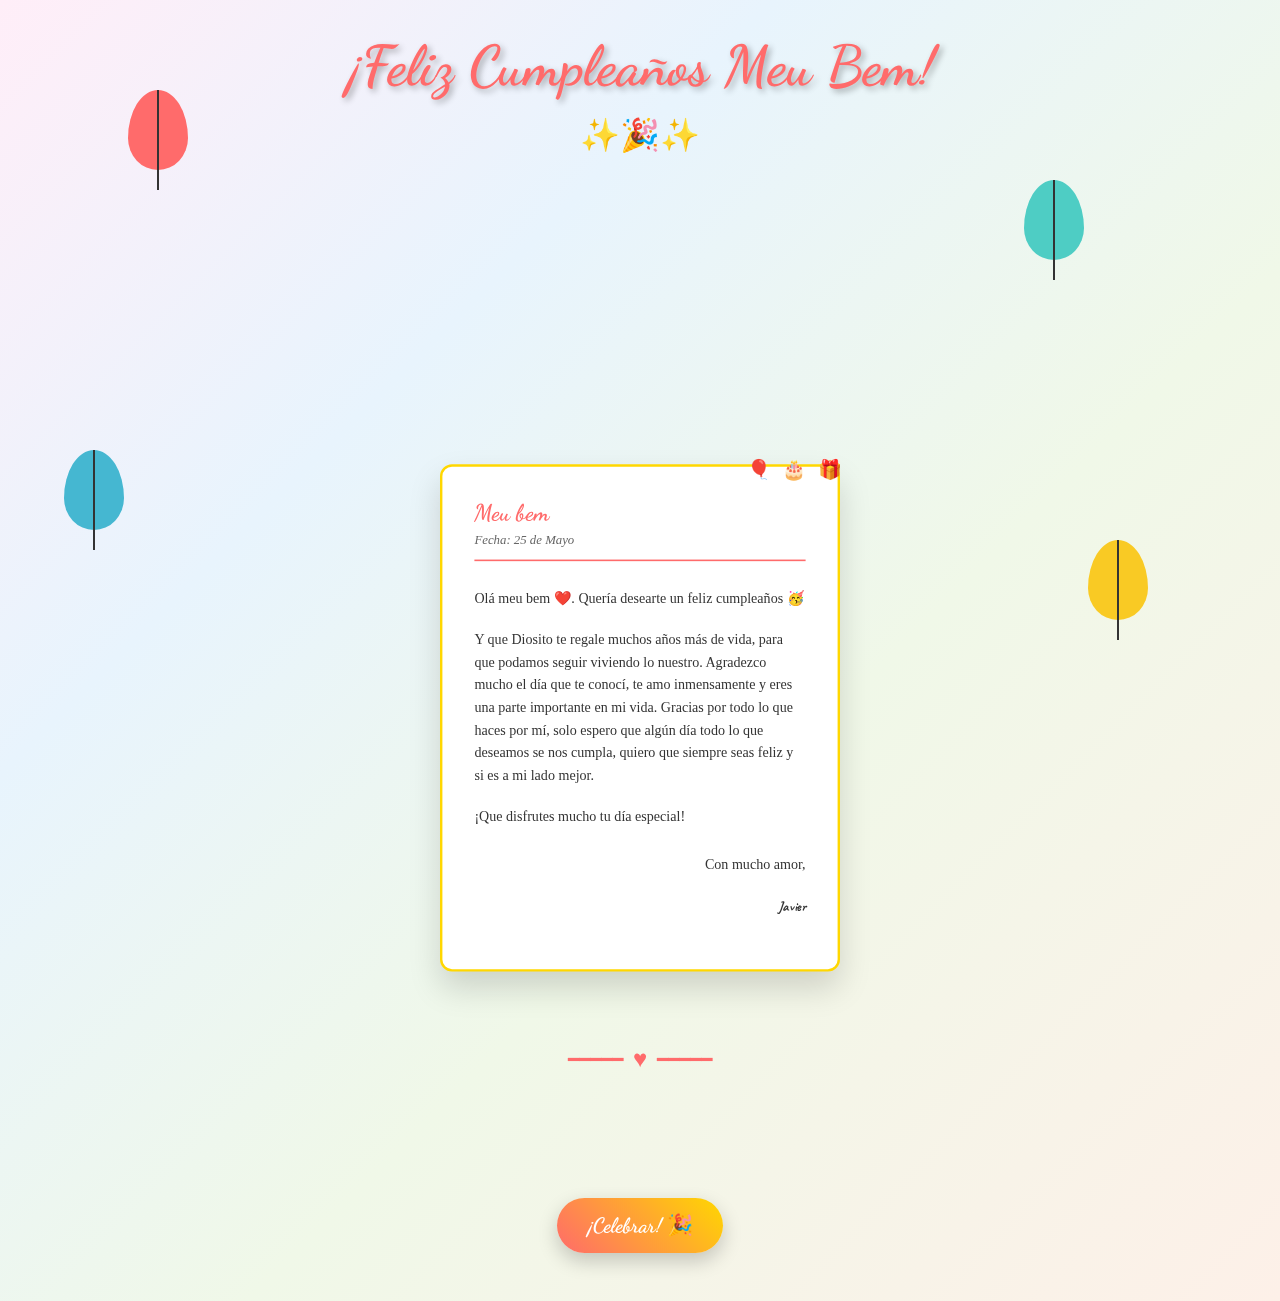
<file: index.html>
<!DOCTYPE html>
<html lang="es">
<head>
    <meta charset="UTF-8">
    <meta name="viewport" content="width=device-width, initial-scale=1.0">
    <title>¡Feliz Cumpleaños!</title>
    <link rel="stylesheet" href="styles.css">
    <link href="https://fonts.googleapis.com/css2?family=Caveat:wght@400;600;700&family=Dancing+Script:wght@400;600;700&display=swap" rel="stylesheet">
</head>
<body>
    <!-- Confeti animado -->
    <div class="confetti-container" id="confetti-container"></div>
    
    <!-- Globos flotantes -->
    <div class="balloons">
        <div class="balloon balloon-1"></div>
        <div class="balloon balloon-2"></div>
        <div class="balloon balloon-3"></div>
        <div class="balloon balloon-4"></div>
    </div>

    <!-- Título principal -->
    <header class="main-header">
        <h1 class="birthday-title">¡Feliz Cumpleaños Meu Bem!</h1>
        <div class="sparkles">✨🎉✨</div>
    </header>

    <!-- Collage de fotos estilo polaroid con carta central -->
    <div class="polaroid-collage">
        <!-- Fotos polaroid distribuidas alrededor -->
        <div class="polaroid polaroid-1">
            <div class="polaroid-image">
                <img src="img/Fati-1.jpg" alt="Soñadora">
            </div>
        </div>

        <div class="polaroid polaroid-2">
            <div class="polaroid-image">
                <img src="img/Fati-2.jpg" alt="Te quiero">
            </div>
            <div class="polaroid-caption">Te amo</div>
        </div>

        <div class="polaroid polaroid-3">
            <div class="polaroid-image">
                <img src="img/Nos.jpg" alt="Fecha especial">
            </div>
            <div class="polaroid-caption">7/2/2025</div>
        </div>

        <div class="polaroid polaroid-4">
            <div class="polaroid-image">
                <img src="img/Fati-3.jpg" alt="Diversión">
            </div>
        </div>

        <!-- Carta central -->
        <div class="letter-container">
            <div class="letter">
                <div class="letter-header">
                    <h2>Meu bem</h2>
                    <div class="date">Fecha: 25 de Mayo</div>
                </div>
                
                <div class="letter-content">
                    <p>Olá meu bem ❤️. Quería desearte un feliz cumpleaños 🥳</p>
                    
                    <p>Y que Diosito te regale muchos años más de vida, para que podamos seguir viviendo lo nuestro. Agradezco mucho el día que te conocí, te amo inmensamente y eres una parte importante en mi vida.
                    Gracias por todo lo que haces por mí, solo espero que algún día todo lo que deseamos se nos cumpla, quiero que siempre seas feliz y si es a mi lado mejor.
                    </p>
                    
                    <p>¡Que disfrutes mucho tu día especial!</p>
                    
                    <div class="signature">
                        <p>Con mucho amor,</p>
                        <p class="signature-name">Javier</p>
                    </div>
                </div>
                
                <div class="letter-decorations">
                    <span class="decoration">🎈</span>
                    <span class="decoration">🎂</span>
                    <span class="decoration">🎁</span>
                </div>
            </div>
        </div>

        <!-- Más fotos polaroid -->
        <div class="polaroid polaroid-5">
            <div class="polaroid-image">
                <img src="img/Fati-4.jpg" alt="Creativa">
            </div>
        </div>

        <div class="polaroid polaroid-6">
            <div class="polaroid-image">
                <img src="img/Mini-Fati.jpg" alt="Desde siempre">
            </div>
            <div class="polaroid-caption">desde 2003</div>
        </div>

        <div class="polaroid polaroid-7">
            <div class="polaroid-image">
                <img src="img/Fati-5.jpg" alt="Aventuras">
            </div>

        </div>

        <div class="polaroid polaroid-8">
            <div class="polaroid-image">
                <img src="img/Fati-6.jpg" alt="Recuerdos">
            </div>
        </div>

        <!-- Decoración de corazón -->
        <div class="heart-decoration">
            <span class="heart-line">━━━━━</span>
            <span class="heart">♥</span>
            <span class="heart-line">━━━━━</span>
        </div>
    </div>

    <!-- Botón interactivo -->
    <div class="interactive-section">
        <button class="celebration-btn" onclick="startCelebration()">
            ¡Celebrar! 🎉
        </button>
    </div>

    <!-- Música de fondo (opcional) -->
    <audio id="birthday-song" loop>
        <source src="CUMPLEAÑOS FELIZ.mp3" type="audio/mpeg">
    </audio>

    <script src="script.js"></script>
</body>
</html>
</file>
<file: styles.css>
/* Reset y configuración base */
* {
  margin: 0;
  padding: 0;
  box-sizing: border-box;
}

body {
  font-family: "Georgia", serif;
  background: linear-gradient(135deg, #ffeef8 0%, #e8f4fd 30%, #f0f8e8 60%, #fdf0e8 100%);
  min-height: 100vh;
  overflow-x: hidden;
  position: relative;
}

/* Título principal */
.main-header {
  text-align: center;
  padding: 2rem 0;
  position: relative;
  z-index: 10;
}

.birthday-title {
  font-size: 3.5rem;
  color: #ff6b6b;
  text-shadow: 3px 3px 6px rgba(0, 0, 0, 0.3);
  animation: bounce 2s infinite;
  margin-bottom: 1rem;
  font-family: "Dancing Script", cursive;
}

.sparkles {
  font-size: 2rem;
  animation: sparkle 1.5s infinite alternate;
}

/* Animaciones principales */
@keyframes bounce {
  0%,
  20%,
  50%,
  80%,
  100% {
    transform: translateY(0);
  }
  40% {
    transform: translateY(-20px);
  }
  60% {
    transform: translateY(-10px);
  }
}

@keyframes sparkle {
  0% {
    transform: scale(1);
    opacity: 0.8;
  }
  100% {
    transform: scale(1.2);
    opacity: 1;
  }
}

/* Collage de polaroids con carta central */
.polaroid-collage {
  position: relative;
  width: 100%;
  min-height: 100vh;
  margin: 2rem 0;
  display: flex;
  justify-content: center;
  align-items: center;
  padding: 2rem;
}

.polaroid {
  position: absolute;
  background: #fff;
  padding: 15px 15px 50px 15px;
  box-shadow: 0 8px 25px rgba(0, 0, 0, 0.15), 0 4px 10px rgba(0, 0, 0, 0.1);
  border-radius: 3px;
  transition: all 0.3s ease;
  cursor: pointer;
  animation: polaroidFloat 6s ease-in-out infinite;
  width: fit-content; /* Añadir esta línea */
  height: fit-content; /* Añadir esta línea */
}

.polaroid:hover {
  transform: scale(1.05) !important;
  z-index: 100 !important;
  box-shadow: 0 15px 40px rgba(0, 0, 0, 0.25);
}

.polaroid-image {
  width: 100%;
  height: 180px; /* Altura fija para mantener consistencia */
  overflow: hidden;
  border-radius: 2px;
  position: relative;
}

.polaroid-image img {
  width: 100%;
  height: 100%;
  object-fit: cover;
  object-position: center;
  display: block;
}

/* Tamaños específicos para cada polaroid */
.polaroid-1 .polaroid-image {
  width: 150px;
  height: 180px;
}

.polaroid-2 .polaroid-image {
  width: 140px;
  height: 160px;
}

.polaroid-3 .polaroid-image {
  width: 120px;
  height: 140px;
}

.polaroid-4 .polaroid-image {
  width: 140px;
  height: 170px;
}

.polaroid-5 .polaroid-image {
  width: 130px;
  height: 150px;
}

.polaroid-6 .polaroid-image {
  width: 135px;
  height: 160px;
}

.polaroid-7 .polaroid-image {
  width: 125px;
  height: 140px;
}

.polaroid-8 .polaroid-image {
  width: 130px;
  height: 155px;
}

.polaroid-main .polaroid-image {
  width: 170px;
  height: 200px;
}

.polaroid-caption {
  font-family: "Caveat", cursive;
  font-size: 1.2rem;
  color: #333;
  text-align: center;
  margin-top: 10px;
  font-weight: 600;
  transform: rotate(-2deg);
}

.main-caption {
  font-size: 1.8rem !important;
  font-weight: 700 !important;
  color: #ff6b6b !important;
  transform: rotate(-1deg) !important;
}

@keyframes polaroidFloat {
  0%,
  100% {
    transform: translateY(0px);
  }
  50% {
    transform: translateY(-10px);
  }
}

/* Carta central */
.letter-container {
  position: relative;
  z-index: 50;
  display: flex;
  justify-content: center;
  align-items: center;
}

.letter {
  background: #fff;
  border-radius: 15px;
  padding: 2.5rem;
  max-width: 500px;
  width: 100%;
  box-shadow: 0 20px 40px rgba(0, 0, 0, 0.15);
  border: 3px solid #ffd700;
  position: relative;
  transform: rotate(-1deg);
  animation: letterFloat 6s ease-in-out infinite;
}

@keyframes letterFloat {
  0%,
  100% {
    transform: rotate(-1deg) translateY(0px);
  }
  50% {
    transform: rotate(1deg) translateY(-10px);
  }
}

.letter-header {
  border-bottom: 2px solid #ff6b6b;
  padding-bottom: 1rem;
  margin-bottom: 2rem;
}

.letter-header h2 {
  color: #ff6b6b;
  font-size: 1.8rem;
  margin-bottom: 0.5rem;
  font-family: "Dancing Script", cursive;
}

.date {
  color: #666;
  font-style: italic;
}

.letter-content p {
  margin-bottom: 1.5rem;
  line-height: 1.6;
  color: #333;
  font-size: 1.1rem;
}

.signature {
  margin-top: 2rem;
  text-align: right;
}

.signature-name {
  font-weight: bold;
  color: #ff6b6b;
  font-size: 1.2rem;
  font-family: "Caveat", cursive;
}

.letter-decorations {
  position: absolute;
  top: -10px;
  right: -10px;
}

.decoration {
  font-size: 1.5rem;
  margin: 0 5px;
  animation: rotate 3s linear infinite;
}

@keyframes rotate {
  from {
    transform: rotate(0deg);
  }
  to {
    transform: rotate(360deg);
  }
}

/* Posicionamiento específico de cada polaroid alrededor de la carta */
.polaroid-1 {
  top: 10%;
  left: 5%;
  transform: rotate(-15deg);
  z-index: 8;
  animation-delay: 0.5s;
}

.polaroid-2 {
  top: 8%;
  right: 8%;
  transform: rotate(12deg);
  z-index: 7;
  animation-delay: 1s;
}

.polaroid-3 {
  top: 35%;
  left: 2%;
  transform: rotate(-8deg);
  z-index: 6;
  animation-delay: 1.5s;
}

.polaroid-4 {
  top: 30%;
  right: 5%;
  transform: rotate(18deg);
  z-index: 9;
  animation-delay: 2s;
}

.polaroid-5 {
  bottom: 25%;
  left: 8%;
  transform: rotate(-20deg);
  z-index: 5;
  animation-delay: 2.5s;
}

.polaroid-6 {
  bottom: 20%;
  right: 10%;
  transform: rotate(8deg);
  z-index: 4;
  animation-delay: 3s;
}

.polaroid-7 {
  bottom: 8%;
  left: 25%;
  transform: rotate(-12deg);
  z-index: 3;
  animation-delay: 3.5s;
}

.polaroid-8 {
  bottom: 12%;
  right: 28%;
  transform: rotate(15deg);
  z-index: 2;
  animation-delay: 4s;
}

/* Foto principal como polaroid adicional */
.polaroid-main {
  top: 15%;
  left: 50%;
  transform: translateX(-50%) rotate(-5deg);
  z-index: 10;
  animation-delay: 0s;
}

/* Decoración de corazón */
.heart-decoration {
  position: absolute;
  bottom: 5%;
  left: 50%;
  transform: translateX(-50%);
  display: flex;
  align-items: center;
  color: #ff6b6b;
  font-size: 1.2rem;
  z-index: 15;
}

.heart {
  margin: 0 10px;
  font-size: 1.5rem;
  animation: heartBeat 1.5s ease-in-out infinite;
}

.heart-line {
  color: #ff6b6b;
}

@keyframes heartBeat {
  0%,
  100% {
    transform: scale(1);
  }
  50% {
    transform: scale(1.2);
  }
}

/* Globos flotantes */
.balloons {
  position: fixed;
  top: 0;
  left: 0;
  width: 100%;
  height: 100%;
  pointer-events: none;
  z-index: 1;
}

.balloon {
  position: absolute;
  width: 60px;
  height: 80px;
  border-radius: 50% 50% 50% 50% / 60% 60% 40% 40%;
  animation: balloonFloat 6s ease-in-out infinite;
}

.balloon::after {
  content: "";
  position: absolute;
  bottom: -20px;
  left: 50%;
  transform: translateX(-50%);
  width: 2px;
  height: 100px;
  background: #333;
}

.balloon-1 {
  background: #ff6b6b;
  top: 10%;
  left: 10%;
  animation-delay: 0s;
}

.balloon-2 {
  background: #4ecdc4;
  top: 20%;
  left: 80%;
  animation-delay: 1s;
}

.balloon-3 {
  background: #45b7d1;
  top: 50%;
  left: 5%;
  animation-delay: 2s;
}

.balloon-4 {
  background: #f9ca24;
  top: 60%;
  left: 85%;
  animation-delay: 1.5s;
}

@keyframes balloonFloat {
  0%,
  100% {
    transform: translateY(0px) translateX(0px);
  }
  25% {
    transform: translateY(-20px) translateX(10px);
  }
  50% {
    transform: translateY(-40px) translateX(-5px);
  }
  75% {
    transform: translateY(-20px) translateX(15px);
  }
}

/* Confeti */
.confetti-container {
  position: fixed;
  top: 0;
  left: 0;
  width: 100%;
  height: 100%;
  pointer-events: none;
  z-index: 100;
}

.confetti {
  position: absolute;
  width: 10px;
  height: 10px;
  background: #ff6b6b;
  animation: confettiFall 3s linear infinite;
}

@keyframes confettiFall {
  0% {
    transform: translateY(-100vh) rotate(0deg);
    opacity: 1;
  }
  100% {
    transform: translateY(100vh) rotate(720deg);
    opacity: 0;
  }
}

/* Botón de celebración */
.interactive-section {
  text-align: center;
  padding: 3rem 0;
  position: relative;
  z-index: 10;
}

.celebration-btn {
  background: linear-gradient(45deg, #ff6b6b, #ffd700);
  border: none;
  padding: 15px 30px;
  font-size: 1.3rem;
  color: white;
  border-radius: 50px;
  cursor: pointer;
  box-shadow: 0 8px 20px rgba(0, 0, 0, 0.2);
  transition: all 0.3s ease;
  font-weight: bold;
  font-family: "Dancing Script", cursive;
}

.celebration-btn:hover {
  transform: translateY(-5px);
  box-shadow: 0 12px 25px rgba(0, 0, 0, 0.3);
}

.celebration-btn:active {
  transform: translateY(-2px);
}

/* Responsivo mejorado */
@media (max-width: 768px) {
  .birthday-title {
    font-size: 2.5rem;
  }

  .polaroid-collage {
    min-height: auto;
    flex-direction: column;
    padding: 1rem;
  }

  .letter-container {
    order: 1;
    margin: 2rem 0;
  }

  .letter {
    margin: 1rem;
    padding: 2rem;
    transform: rotate(0deg);
    max-width: 90%;
  }

  .polaroid {
    position: relative !important;
    margin: 0.5rem;
    transform: rotate(0deg) !important;
    display: inline-block;
    top: auto !important;
    left: auto !important;
    right: auto !important;
    bottom: auto !important;
  }

  .polaroid-1,
  .polaroid-2,
  .polaroid-3,
  .polaroid-4 {
    order: 0;
  }

  .polaroid-5,
  .polaroid-6,
  .polaroid-7,
  .polaroid-8,
  .polaroid-main {
    order: 2;
  }

  .heart-decoration {
    position: relative;
    order: 3;
    margin: 2rem 0;
  }

  .balloons {
    display: none;
  }
}

@media (max-width: 1024px) and (min-width: 769px) {
  .polaroid-collage {
    min-height: 90vh;
  }

  .letter {
    max-width: 450px;
    padding: 2rem;
  }

  /* Ajustar posiciones para tablets */
  .polaroid-1 {
    left: 8%;
    top: 12%;
  }

  .polaroid-2 {
    right: 12%;
    top: 10%;
  }

  .polaroid-3 {
    left: 5%;
    top: 40%;
  }

  .polaroid-4 {
    right: 8%;
    top: 35%;
  }

  .polaroid-5 {
    left: 12%;
    bottom: 30%;
  }

  .polaroid-6 {
    right: 15%;
    bottom: 25%;
  }
}

/* Efectos especiales para celebración */
.celebration-active .birthday-title {
  animation: celebrationBounce 0.5s ease-in-out 3;
}

.celebration-active .polaroid {
  animation: celebrationSpin 1s ease-in-out;
}

@keyframes celebrationBounce {
  0%,
  100% {
    transform: scale(1);
  }
  50% {
    transform: scale(1.2);
  }
}

@keyframes celebrationSpin {
  0% {
    transform: rotate(0deg) scale(1);
  }
  50% {
    transform: rotate(180deg) scale(1.1);
  }
  100% {
    transform: rotate(360deg) scale(1);
  }
}
</file>
